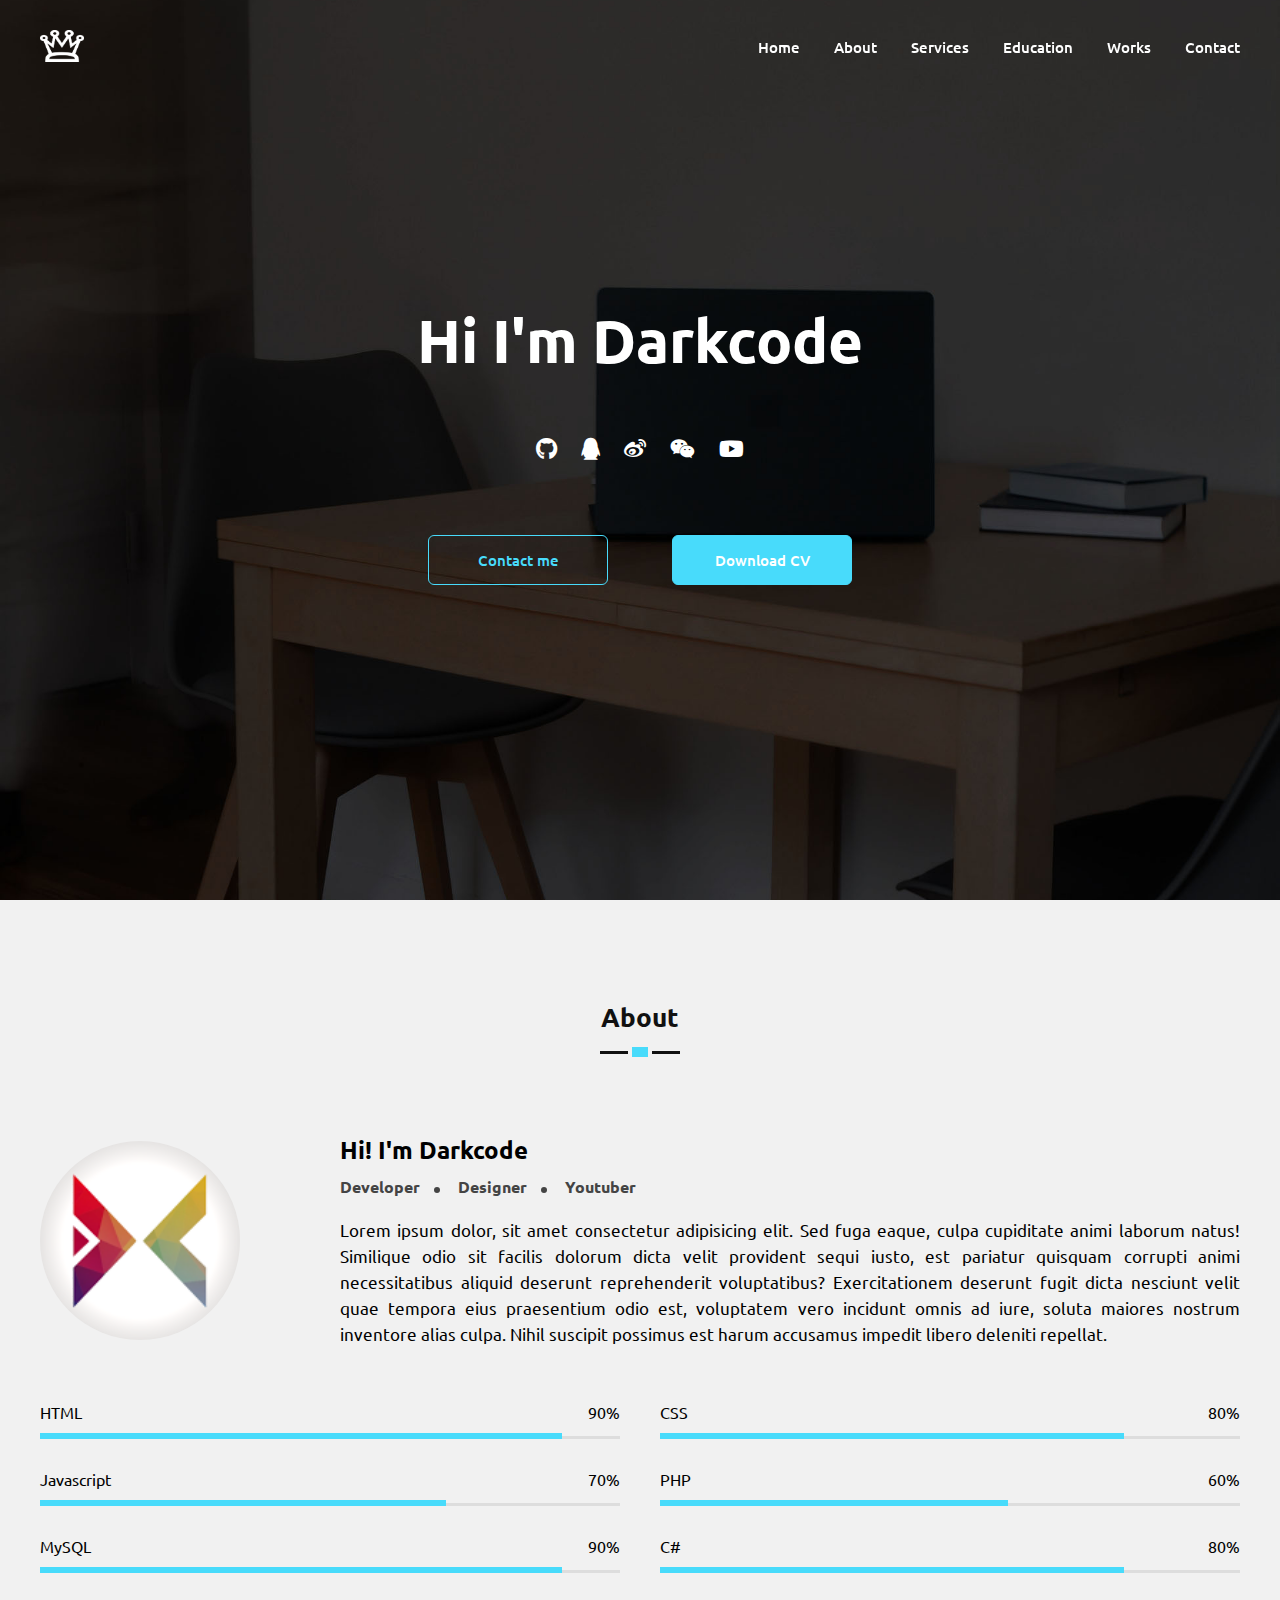
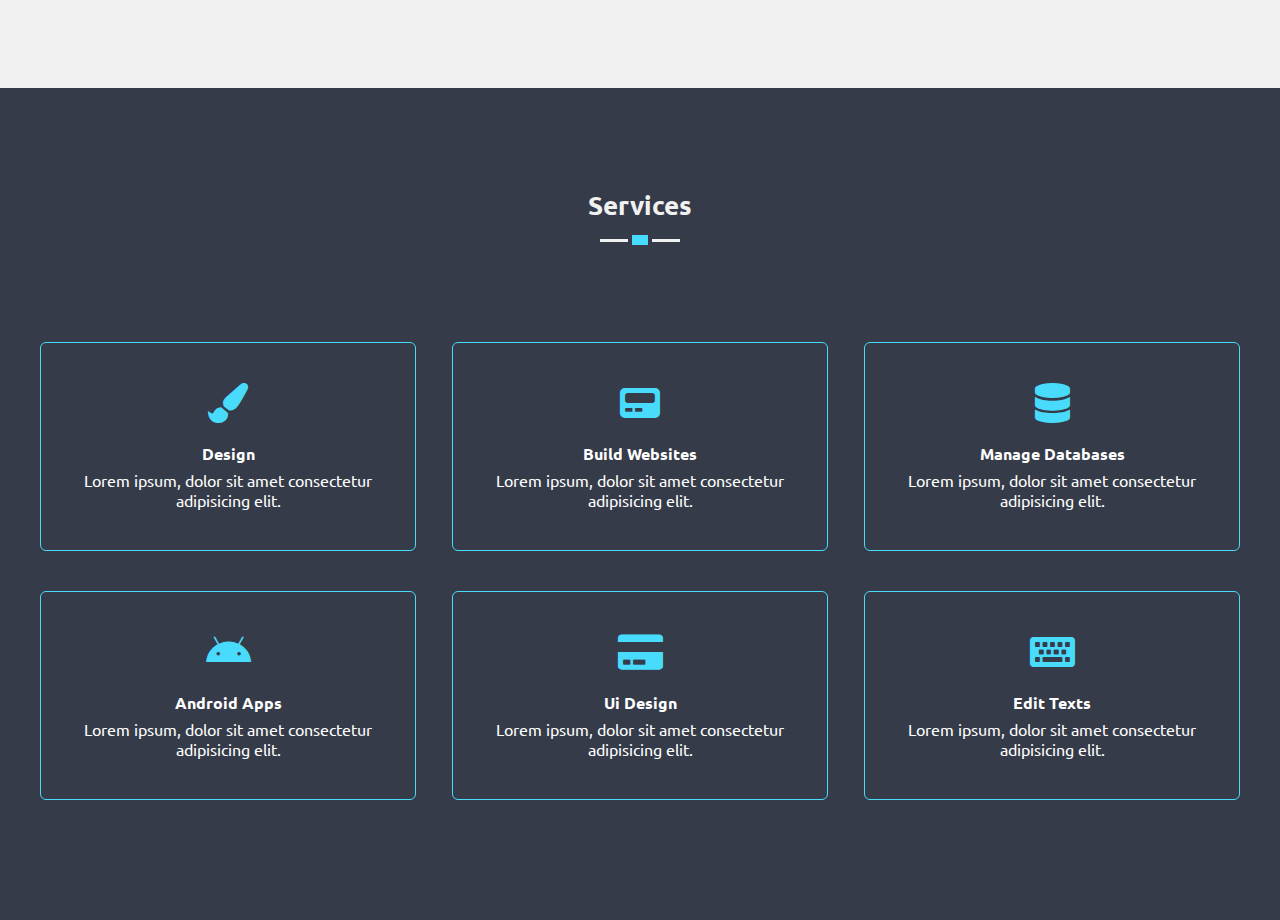
<file: 0704person_website2-master/index.html>
<!DOCTYPE html>
<html lang="en">
<head>
  <meta charset="UTF-8">
  <meta name="viewport" content="width=device-width, initial-scale=1.0">
  <title>Personal webiste</title>
  <link href="https://fonts.googleapis.com/css2?family=Ubuntu:ital,wght@0,300;0,400;0,500;0,700;1,300;1,400;1,500;1,700&display=swap" rel="stylesheet">
  <link rel="stylesheet" href="https://cdnjs.cloudflare.com/ajax/libs/font-awesome/5.13.1/css/all.min.css">
  <link rel="stylesheet" href="css/style.css">
  <script src="https://cdnjs.cloudflare.com/ajax/libs/jquery/3.5.1/jquery.min.js"></script>
  <script src="js/scripts.js"></script>
</head>
<body>
  <!-- Navbar -->
  <nav class="navbar">
    <div class="inner-width">
      <a href="/" class="logo"></a>
      <button class="menu-toggler">
        <span></span>
        <span></span>
        <span></span>
      </button>
      <div class="navbar-menu">
        <a href="#">Home</a>
        <a href="#">About</a>
        <a href="#">Services</a>
        <a href="#">Education</a>
        <a href="#">Works</a>
        <a href="#">Contact</a>
      </div>
    </div>
  </nav>

  <!-- Home -->
  <section id="home">
    <div class="inner-width">
      <div class="content">
        <h1>Hi I'm </h1>
        <div class="sm">
          <a href="#" class="fab fa-github"></a>
          <a href="#" class="fab fa-qq"></a>
          <a href="#" class="fab fa-weibo"></a>
          <a href="#" class="fab fa-weixin"></a>
          <a href="#" class="fab fa-youtube"></a>
        </div>
        <div class="buttons">
          <a href="#">Contact me</a>
          <a href="#">Download CV</a>
        </div>
      </div>
    </div>
  </section>

  <!-- Home -->
  <section id="about">
    <div class="inner-width">
      <h1 class="section-title">About</h1>
      <div class="about-content">
        <img src="images/pic.png" alt="" class="about-pic">
        <div class="about-text">
          <h2>Hi! I'm Darkcode</h2>
          <h3>
            <span>Developer</span>
            <span>Designer</span>
            <span>Youtuber</span>
          </h3>
          <p>
            Lorem ipsum dolor, sit amet consectetur adipisicing elit. Sed fuga eaque, culpa cupiditate animi laborum natus! Similique odio sit facilis dolorum dicta velit provident sequi iusto, est pariatur quisquam corrupti animi necessitatibus aliquid deserunt reprehenderit voluptatibus? Exercitationem deserunt fugit dicta nesciunt velit quae tempora eius praesentium odio est, voluptatem vero incidunt omnis ad iure, soluta maiores nostrum inventore alias culpa. Nihil suscipit possimus est harum accusamus impedit libero deleniti repellat.
          </p>
        </div>
      </div>

      <div class="skills">
        <div class="skill">
          <div class="skill-info">
            <span>HTML</span>
            <span>90%</span>
          </div>
          <div class="skill-bar html"></div>
        </div>

        <div class="skill">
          <div class="skill-info">
            <span>CSS</span>
            <span>80%</span>
          </div>
          <div class="skill-bar css"></div>
        </div>

        <div class="skill">
          <div class="skill-info">
            <span>Javascript</span>
            <span>70%</span>
          </div>
          <div class="skill-bar js"></div>
        </div>

        <div class="skill">
          <div class="skill-info">
            <span>PHP</span>
            <span>60%</span>
          </div>
          <div class="skill-bar php"></div>
        </div>

        <div class="skill">
          <div class="skill-info">
            <span>MySQL</span>
            <span>90%</span>
          </div>
          <div class="skill-bar mysql"></div>
        </div>

        <div class="skill">
          <div class="skill-info">
            <span>C#</span>
            <span>80%</span>
          </div>
          <div class="skill-bar cs"></div>
        </div>
      </div>
    </div>
  </section>

  <!-- Services -->
  <section id="services" class="dark">
    <div class="inner-width">
      <h1 class="section-title">Services</h1>
      <div class="services">
        <div class="service">
          <i class="icon fas fa-paint-brush"></i>
          <h4>Design</h4>
          <p>Lorem ipsum, dolor sit amet consectetur adipisicing elit.</p>
        </div>

        <div class="service">
          <i class="icon fas fa-pager"></i>
          <h4>Build Websites</h4>
          <p>Lorem ipsum, dolor sit amet consectetur adipisicing elit.</p>
        </div>

        <div class="service">
          <i class="icon fas fa-database"></i>
          <h4>Manage Databases</h4>
          <p>Lorem ipsum, dolor sit amet consectetur adipisicing elit.</p>
        </div>

        <div class="service">
          <i class="icon fab fa-android"></i>
          <h4>Android Apps</h4>
          <p>Lorem ipsum, dolor sit amet consectetur adipisicing elit.</p>
        </div>

        <div class="service">
          <i class="icon fas fa-credit-card"></i>
          <h4>Ui Design</h4>
          <p>Lorem ipsum, dolor sit amet consectetur adipisicing elit.</p>
        </div>

        <div class="service">
          <i class="icon fas fa-keyboard"></i>
          <h4>Edit Texts</h4>
          <p>Lorem ipsum, dolor sit amet consectetur adipisicing elit.</p>
        </div>
      </div>
    </div>
  </section>

</body>
</html>
</file>
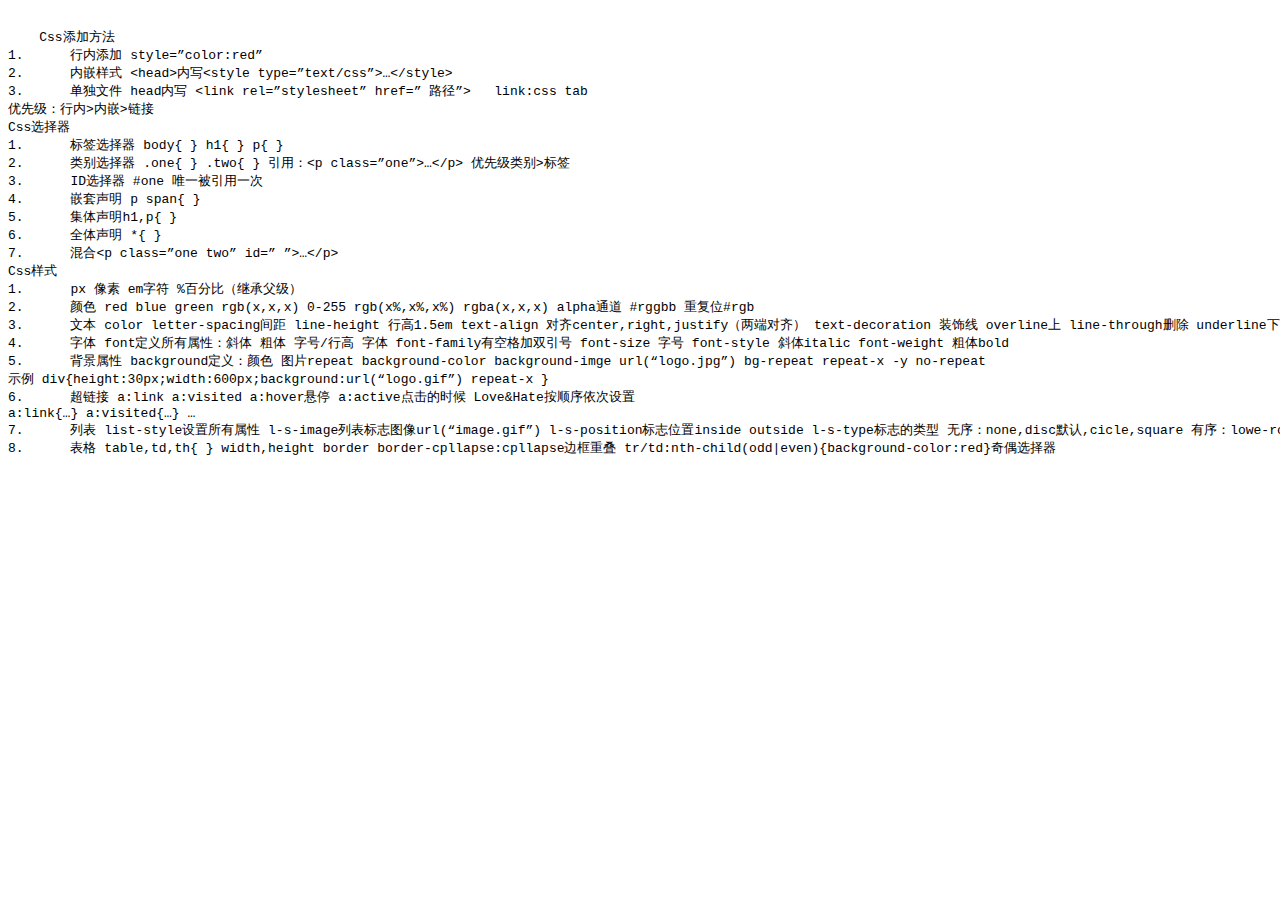
<file: CSS.html>
<!DOCTYPE html>
<html lang="zh">
<head>
    <meta charset="UTF-8">
    <title>CSS内容</title>
</head>
<body>
    <xmp>
    Css添加方法
1.	行内添加 style=”color:red”
2.	内嵌样式 <head>内写<style type=”text/css”>…</style>
3.	单独文件 head内写 <link rel=”stylesheet” href=” 路径”>   link:css tab
优先级：行内>内嵌>链接
Css选择器
1.	标签选择器 body{ } h1{ } p{ }
2.	类别选择器 .one{ } .two{ } 引用：<p class=”one”>…</p> 优先级类别>标签
3.	ID选择器 #one 唯一被引用一次
4.	嵌套声明 p span{ }
5.	集体声明h1,p{ }
6.	全体声明 *{ }
7.	混合<p class=”one two” id=” ”>…</p>
Css样式 
1.	px 像素 em字符 %百分比（继承父级）
2.	颜色 red blue green rgb(x,x,x) 0-255 rgb(x%,x%,x%) rgba(x,x,x) alpha通道 #rggbb 重复位#rgb
3.	文本 color letter-spacing间距 line-height 行高1.5em text-align 对齐center,right,justify（两端对齐） text-decoration 装饰线 overline上 line-through删除 underline下划线 none 无
4.	字体 font定义所有属性：斜体 粗体 字号/行高 字体 font-family有空格加双引号 font-size 字号 font-style 斜体italic font-weight 粗体bold
5.	背景属性 background定义：颜色 图片repeat background-color background-imge url(“logo.jpg”) bg-repeat repeat-x -y no-repeat
示例 div{height:30px;width:600px;background:url(“logo.gif”) repeat-x }
6.	超链接 a:link a:visited a:hover悬停 a:active点击的时候 Love&Hate按顺序依次设置
a:link{…} a:visited{…} …
7.	列表 list-style设置所有属性 l-s-image列表标志图像url(“image.gif”) l-s-position标志位置inside outside l-s-type标志的类型 无序：none,disc默认,cicle,square 有序：lowe-roman小写罗马数字,upper-r,lower-alpha小写字母,upper-a,lower-Greek,lower-latin,upper-latin
8.	表格 table,td,th{ } width,height border border-cpllapse:cpllapse边框重叠 tr/td:nth-child(odd|even){background-color:red}奇偶选择器

    </xmp>
</body>
</html>
</file>
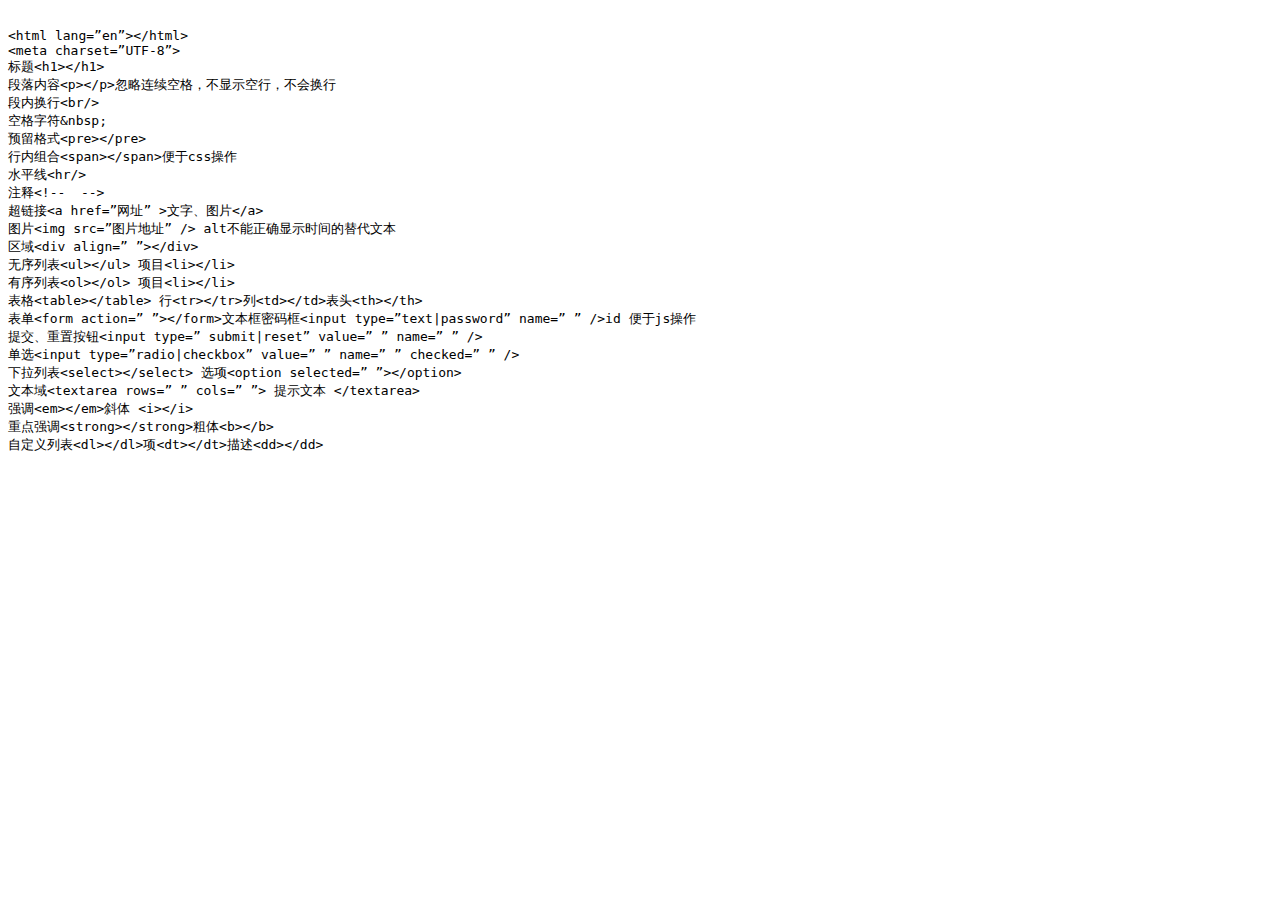
<file: HTML5.html>
<!DOCTYPE html>
<html lang="zh">
<head>
    <meta charset="UTF-8">
    <title>HTML内容</title>
</head>
<body>
    <xmp>
<html lang=”en”></html>
<meta charset=”UTF-8”>
标题<h1></h1>
段落内容<p></p>忽略连续空格，不显示空行，不会换行
段内换行<br/>
空格字符&nbsp;
预留格式<pre></pre>
行内组合<span></span>便于css操作
水平线<hr/>
注释<!--  -->
超链接<a href=”网址” >文字、图片</a>
图片<img src=”图片地址” /> alt不能正确显示时间的替代文本
区域<div align=” ”></div>
无序列表<ul></ul> 项目<li></li>
有序列表<ol></ol> 项目<li></li>
表格<table></table> 行<tr></tr>列<td></td>表头<th></th>
表单<form action=” ”></form>文本框密码框<input type=”text|password” name=” ” />id 便于js操作
提交、重置按钮<input type=” submit|reset” value=” ” name=” ” />
单选<input type=”radio|checkbox” value=” ” name=” ” checked=” ” />
下拉列表<select></select> 选项<option selected=” ”></option>
文本域<textarea rows=” ” cols=” ”> 提示文本 </textarea>
强调<em></em>斜体 <i></i>
重点强调<strong></strong>粗体<b></b>
自定义列表<dl></dl>项<dt></dt>描述<dd></dd>
    </xmp>
</body>
</html>
</file>
<file: 0704person_website2-master/css/style.css>
*{
  margin: 0;
  padding: 0;
  text-decoration: none;
  font-family: "Ubuntu",sans-serif;
  box-sizing: border-box;
}

.navbar{
  position: fixed;
  background-color: transparent;
  width: 100%;
  padding: 30px 0;
  top: 0;
  z-index: 999;
  transition: .3s linear;
}

.inner-width{
  max-width: 1300px;
  margin: auto;
  padding: 0 40px;
}

.navbar .inner-width{
  display: flex;
  align-items: center;
  justify-content: space-between;
}

.logo{
  width: 44px;
  height: 32px;
  background-image: url(../images/white-logo.png);
  background-size: contain;
}

.menu-toggler{
  background: none;
  width: 30px;
  border: none;
  cursor: pointer;
  position: relative;
  outline: none;
  z-index: 999;
  display: none;
}

.menu-toggler span{
  display: block;
  height: 3px;
  background-color: #fff;
  margin: 6px 0;
  position: relative;
  transition: .3s linear;
}

.navbar-menu a{
  color: #fff;
  font-size: 15px;
  font-weight: 500;
  margin-left: 30px;
  transition: .2s linear;
}

.navbar-menu a:hover{
  color: #48dbfb !important;
}

.sticky{
  background-color: #fff;
  padding: 18px 0;
}

.sticky .logo{
  background-image: url(../images/black-logo.png);
}

.sticky .navbar-menu a{
  color: #111;
}

.sticky .menu-toggler span{
  background-color: #111;
}

#home{
  height: 100vh;
  min-height: 500px;
  background: url(../images/bg.jpg) no-repeat center;
  background-size: cover;
  background-attachment: fixed;
}

#home .inner-width{
  display: flex;
  align-items: center;
  justify-content: center;
  height: 100%;
  text-align: center;
}

#home .content{
  width: 100%;
  color: #fff;
}

#home .content h1{
  font-size: 60px;
  margin-bottom: 60px;
}

#home .content h1::after{
  content: "Darkcode";
  animation: textanim 10s linear infinite;
}

@keyframes textanim{
  25%{
    content: "A Developer";
  }
  50%{
    content: "A Designer";
  }
  75%{
    content: "A Youtuber";
  }
}

.sm a{
  color: #fff;
  font-size: 22px;
  margin: 0 10px;
  transition: .2s linear;
}

.sm a:hover{
  color: #48dbfb;
}

#home .buttons{
  margin-top: 60px;
}

#home .buttons a{
  display: inline-block;
  margin: 15px 30px;
  color: #48dbfb;
  font-size: 15px;
  font-weight: 500;
  width: 180px;
  border: 1px solid #48dbfb;
  padding: 14px 0;
  border-radius: 6px;
  transition: .2s linear;
}

#home .buttons a:hover,
#home .buttons a:nth-child(2)
{
  background-color: #48dbfb;
  color: #fff;
}

section{
  padding: 100px 0;
  background-color: #f1f1f1;
}

.section-title{
  text-align: center;
  margin-bottom: 80px;
  position: relative;
  font-size: 26px;
  padding-bottom: 20px;
  color: #111;
}

.section-title::before{
  content: "";
  position: absolute;
  width: 80px;
  height: 3px;
  background-color: #111;
  bottom: 0;
  left: calc(50% - 40px);
}

.section-title::after{
  content: "";
  position: absolute;
  width: 16px;
  height: 10px;
  background-color: #48dbfb;
  border: 4px solid #f1f1f1;
  left: calc(50% - 12px);
  bottom: -7px;
}

.about-content{
  display: flex;
  align-items: center;
  flex-wrap: wrap;
}

.about-pic{
  width: 200px;
  border-radius: 50%;
  margin-right: 100px;
}

.about-text{
  flex: 1;
}

.about-text h3{
  margin: 10px 0;
  color: #444;
  font-size: 16px;
}

.about-text h3 span:nth-child(1):after,
.about-text h3 span:nth-child(2):after{
  content: "";
  width: 6px;
  height: 6px;
  background-color: #444;
  display: inline-block;
  border-radius: 50%;
  margin: 0 14px;
}

.about-text p{
  font-size: 17px;
  text-align: justify;
  line-height: 26px;
  margin-top: 20px;
}

.skills{
  margin-top: 40px;
  display: flex;
  justify-content: space-between;
  flex-wrap: wrap;
}

.skill{
  width: calc(50% - 20px);
  margin: 15px 0;
}

.skill-info{
  display: flex;
  justify-content: space-between;
}

.skill-bar{
  height: 3px;
  background-color: #ddd;
  margin-top: 14px;
  position: relative;
}

.skill-bar::after{
  content: "";
  position: absolute;
  height: 6px;
  background-color: #48dbfb;
  bottom: 0;
}

.html:after{
  width: 90%;
}

.css:after{
  width: 80%;
}

.js:after{
  width: 70%;
}

.php:after{
  width: 60%;
}

.mysql:after{
  width: 90%;
}

.cs:after{
  width: 80%;
}

section.dark{
  background-color: #353b48;
}

section.dark .section-title{
  color: #f1f1f1;
}

section.dark .section-title::before{
  background-color: #f1f1f1;
}

section.dark .section-title::after{
  border: 4px solid #353b48;
}

.services{
  display: flex;
  justify-content: space-between;
  flex-wrap: wrap;
}

.service{
  width: calc(33% - 20px);
  text-align: center;
  border: 1px solid #48dbfb;
  border-radius: 6px;
  margin: 20px 0;
  padding: 40px 20px;
  color: #fff;
  cursor: pointer;
  transition: .3s linear;
}

.service .icon{
  color: #48dbfb;
  font-size: 40px;
  margin-bottom: 20px;
  transition: .3s linear;
}

.service h4{
  font-size: 16px;
  margin-bottom: 6px;
}

.service:hover{
  background-color: #48dbfb;
}

.service:hover .icon{
  color: #fff;
}

@media screen and (max-width: 980px){
  .menu-toggler{
    display: block;
  }

  .navbar-menu{
    position: fixed;
    height: 100vh;
    width: 100%;
    background-color: #353b48;
    top: 0;
    right: -100%;
    max-width: 400px;
    padding: 80px 50px;
    transition: .3s linear;
  }

  .navbar-menu a{
    display: block;
    font-size: 30px;
    margin: 30px 0;
  }

  .sticky .navbar-menu{
    background-color: #f1f1f1;
  }

  .navbar-menu.active{
    right: 0;
  }

  .menu-toggler.active span:nth-child(1){
    transform: rotate(-45deg);
    top: 4px;
  }

  .menu-toggler.active span:nth-child(2){
    opacity: 0;
  }

  .menu-toggler.active span:nth-child(3){
    transform: rotate(45deg);
    bottom: 14px;
  }

  .inner-width{
    max-width: 800px;
  }

  .about-pic{
    margin: 0 auto 60px;
  }

  .about-text{
    flex: 100%;
    text-align: center;
  }

  .service{
    width: calc(50% - 20px);
  }
}

@media screen and (max-width: 600px){
  .inner-width{
    padding: 0 20px;
  }

  .skill{
    width: 100%;
  }

  .service{
    width: 100%;
  }
}
</file>
